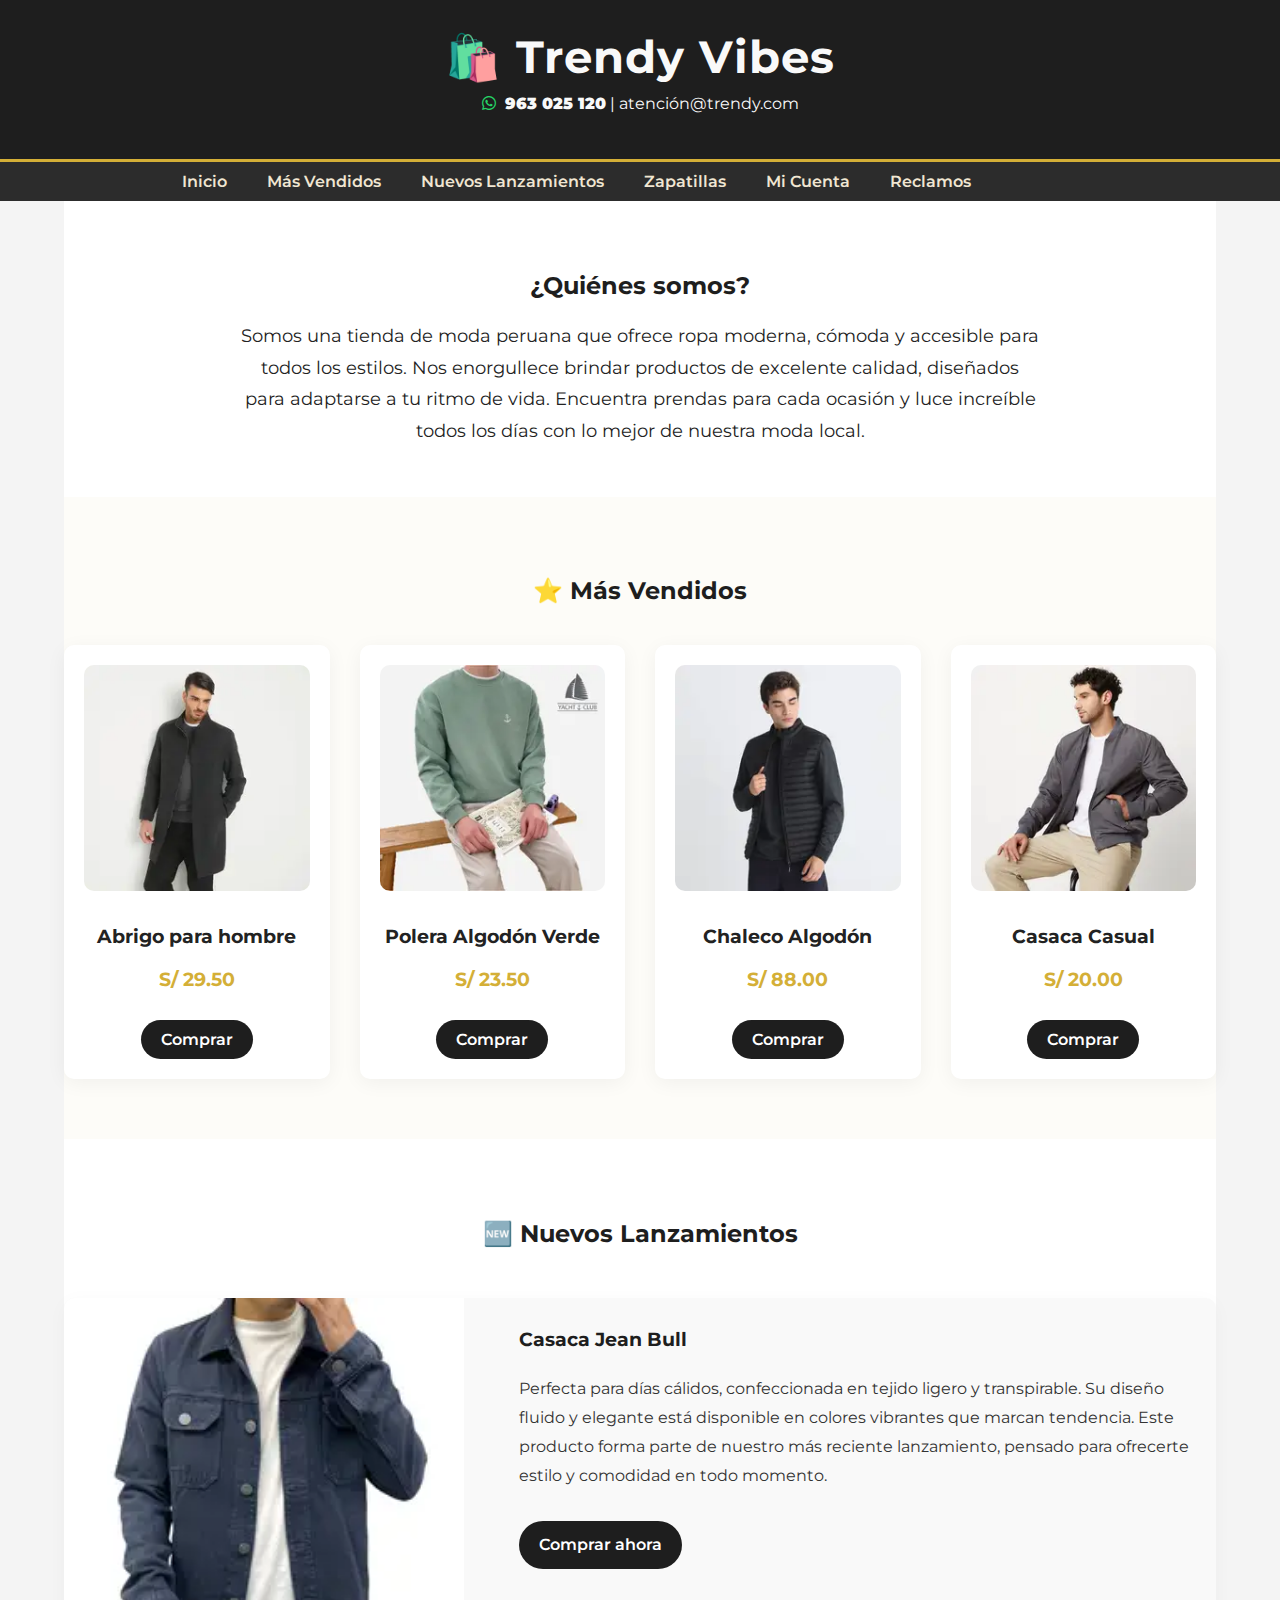
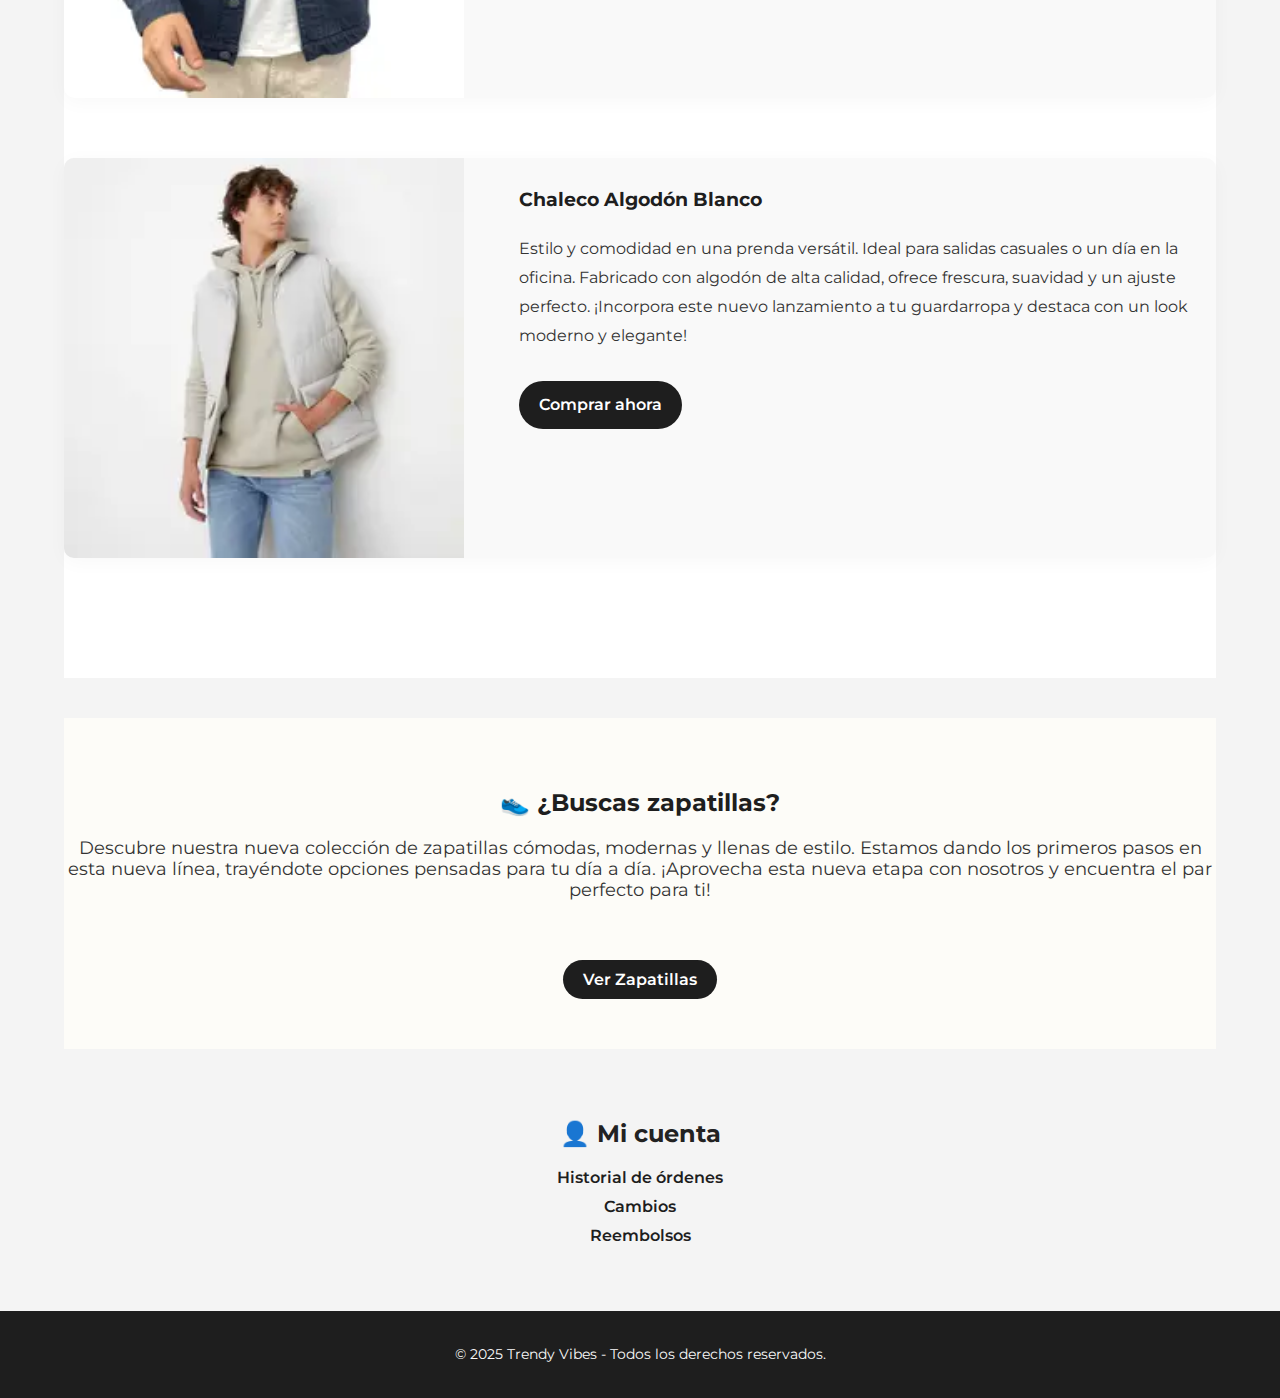
<file: index.html>
</html>
<html lang="es">

<head>
  <meta charset="UTF-8">
  <meta name="viewport" content="width=device-width, initial-scale=1.0">
  <title>Carrito_de compras</title>
  <link rel="stylesheet" href="css/styleMila.css" />
  <link rel="stylesheet" href="https://cdnjs.cloudflare.com/ajax/libs/font-awesome/6.5.0/css/all.min.css">
  <link href="https://fonts.googleapis.com/css2?family=Montserrat:wght@400;700&display=swap" rel="stylesheet">
</head>

<body>
  <header class="main-header">
    <div class="container">
      <h1>🛍️ Trendy Vibes</h1>
      <p class="contacto-header">
        <a href="https://wa.me/51963025120" target="_blank">
          <i class="fab fa-whatsapp"></i> <strong>963 025 120</strong>
        </a>
        | atención@trendy.com
      </p>
    </div>
  </header>

  <nav class="main-nav">
    <ul class="nav-list container">
      <li><a href="#">Inicio</a></li>
      <li><a href="#mas-vendidos">Más Vendidos</a></li>
      <li><a href="#nuevos">Nuevos Lanzamientos</a></li>
      <li><a href="#zapatillas">Zapatillas</a></li>
      <li><a href="#mi-cuenta">Mi Cuenta</a></li>

      <li><a href="pages/reclamos_elias/reclamos.html" class="active">Reclamos</a></li>
    </ul>
  </nav>

  <section class="historia container">
    <h2>¿Quiénes somos?</h2>
    <p>Somos una tienda de moda peruana que ofrece ropa moderna, cómoda y accesible para todos los estilos.
      Nos enorgullece brindar productos de excelente calidad, diseñados para adaptarse a tu ritmo de vida.
      Encuentra prendas para cada ocasión y luce increíble todos los días con lo mejor de nuestra moda local.</p>
  </section>

  <section id="mas-vendidos" class="mas-vendidos container">
    <h2>⭐ Más Vendidos</h2>
    <div class="productos-grid">
      <div class="producto">
        <img src="assets/images/ropa/ABRIGO-H.webp" alt="Abrigo para hombre">
        <h3>Abrigo para hombre</h3>
        <p class="precio">S/ 29.50</p>
        <a href="pages/pasarela_pagos/pasarela_pagos.html" class="btn-comprar">Comprar</a>
      </div>
      <div class="producto">
        <img src="assets/images/ropa/POLERA-ALGODON-VERDE.webp" alt="Polera Algodón Verde">
        <h3>Polera Algodón Verde</h3>
        <p class="precio">S/ 23.50</p>
        <a href="pages/pasarela_pagos/pasarela_pagos.html" class="btn-comprar">Comprar</a>
      </div>
      <div class="producto">
        <img src="assets/images/ropa/CHALECO-ALGODON.webp" alt="Chaleco Algodón">
        <h3>Chaleco Algodón</h3>
        <p class="precio">S/ 88.00</p>
        <a href="pages/pasarela_pagos/pasarela_pagos.html" class="btn-comprar">Comprar</a>
      </div>
      <div class="producto">
        <img src="assets/images/ropa/CASACA-CASUAL.webp" alt="Casaca Casual">
        <h3>Casaca Casual</h3>
        <p class="precio">S/ 20.00</p>
        <a href="pages/pasarela_pagos/pasarela_pagos.html" class="btn-comprar">Comprar</a>
      </div>
    </div>
  </section>

  <section id="nuevos" class="nuevos container">
    <h2>🆕 Nuevos Lanzamientos</h2>

    <div class="blog-producto">
      <img src="assets/images/ropa/CASACA-JEAN-BULL.webp" alt="Casaca Jean Bull" />
      <div class="contenido">
        <h3>Casaca Jean Bull</h3>
        <p>Perfecta para días cálidos, confeccionada en tejido ligero y transpirable.
          Su diseño fluido y elegante está disponible en colores vibrantes que marcan tendencia.
          Este producto forma parte de nuestro más reciente lanzamiento,
          pensado para ofrecerte estilo y comodidad en todo momento.</p>
        <a href="pages/pasarela_pagos/pasarela_pagos.html" class="btn-comprar">Comprar ahora</a>
      </div>
    </div>

    <div class="blog-producto">
      <img src="assets/images/ropa/CHALECO-ALGODON-BLANCO.webp" alt="Chaleco Algodón Blanco" />
      <div class="contenido">
        <h3>Chaleco Algodón Blanco</h3>
        <p>Estilo y comodidad en una prenda versátil. Ideal para salidas casuales o un día en la oficina.
          Fabricado con algodón de alta calidad, ofrece frescura, suavidad y un ajuste perfecto.
          ¡Incorpora este nuevo lanzamiento a tu guardarropa y destaca con un look moderno y elegante!</p>
        <a href="pages/pasarela_pagos/pasarela_pagos.html" class="btn-comprar">Comprar ahora</a>
      </div>
    </div>
  </section>

  <section id="zapatillas" class="descubre-zapatillas container">
    <h2>👟 ¿Buscas zapatillas?</h2>
    <p>Descubre nuestra nueva colección de zapatillas cómodas, modernas y llenas de estilo.
      Estamos dando los primeros pasos en esta nueva línea, trayéndote opciones pensadas para tu día a día.
      ¡Aprovecha esta nueva etapa con nosotros y encuentra el par perfecto para ti!</p>
    <a href="modal_product.html" class="btn-comprar">Ver Zapatillas</a>
  </section>

  <section id="mi-cuenta" class="mi-cuenta container">
    <h2>👤 Mi cuenta</h2>
    <ul>
      <li><a href="#">Historial de órdenes</a></li>
      <li><a href="#">Cambios</a></li>
      <li><a href="#">Reembolsos</a></li>
    </ul>
  </section>

  <footer class="footer">
    <div class="container">
      <p>&copy; 2025 Trendy Vibes - Todos los derechos reservados.</p>
    </div>
  </footer>
</body>

</html>
</file>
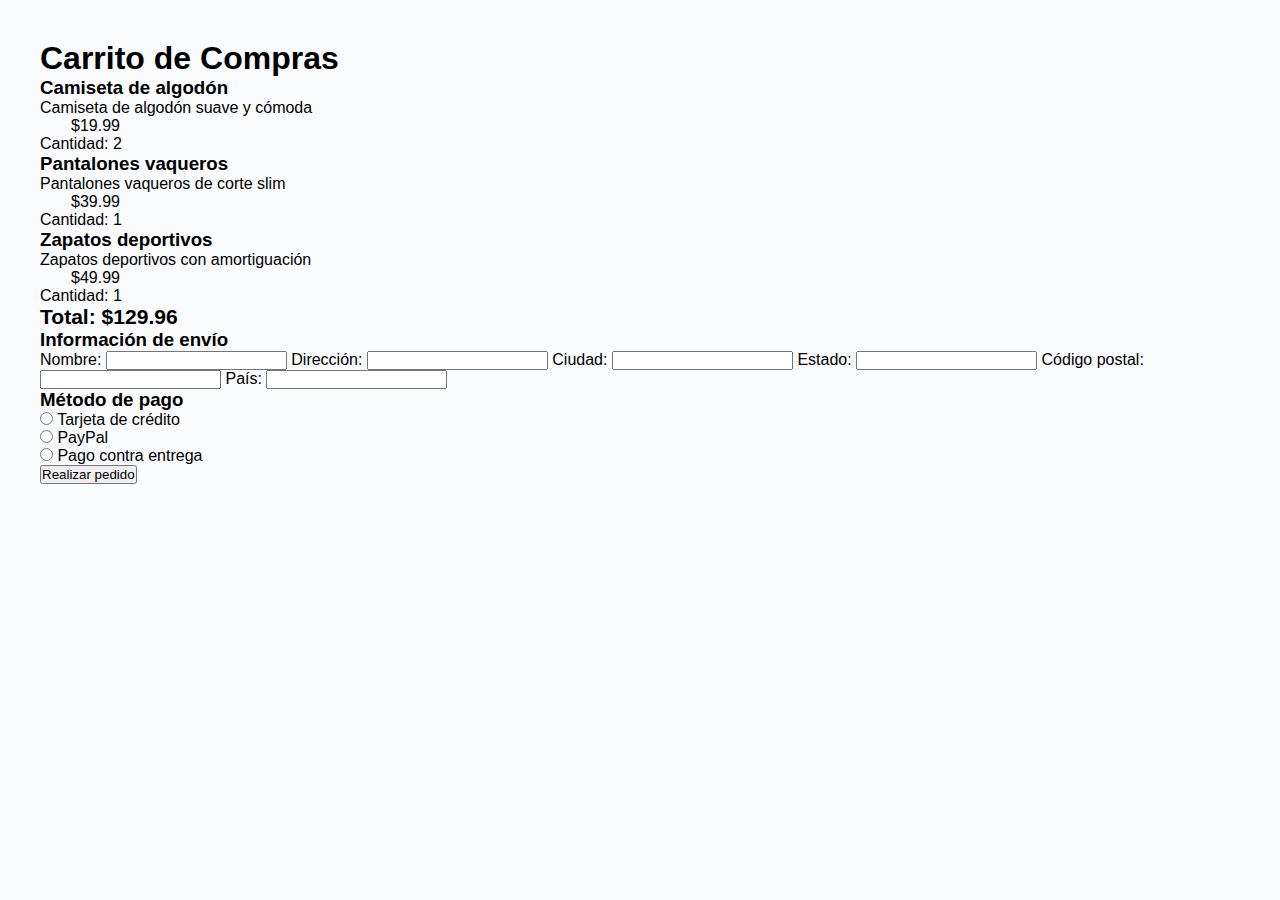
<file: pasarela_pagos.html>
<!DOCTYPE html>
<html lang="en">
<head>
    <meta charset="UTF-8">
    <meta name="viewport" content="width=device-width, initial-scale=1.0">
    <title>Pasarela_compras</title>
    <link rel="stylesheet" href="css/tylePasarela.css">

    
</head>
<body>
    <div class="cart-container">
        <h1>Carrito de Compras</h1>

        <div class="cart-item">
            <h3>Camiseta de algodón</h3>
            <p>Camiseta de algodón suave y cómoda</p>
            <p class="price">$19.99</p>
            <p>Cantidad: 2</p>
        </div>

        <div class="cart-item">
            <h3>Pantalones vaqueros</h3>
            <p>Pantalones vaqueros de corte slim</p>
            <p class="price">$39.99</p>
            <p>Cantidad: 1</p>
        </div>

        <div class="cart-item">
            <h3>Zapatos deportivos</h3>
            <p>Zapatos deportivos con amortiguación</p>
            <p class="price">$49.99</p>
            <p>Cantidad: 1</p>
        </div>

        <div class="total">
            <h3>Total: $129.96</h3>
        </div>

        <div class="shipping-info">
            <h3>Información de envío</h3>
            <form>
                <label for="name">Nombre:</label>
                <input type="text" id="name" name="name" required>

                <label for="address">Dirección:</label>
                <input type="text" id="address" name="address" required>

                <label for="city">Ciudad:</label>
                <input type="text" id="city" name="city" required>

                <label for="state">Estado:</label>
                <input type="text" id="state" name="state" required>

                <label for="zipcode">Código postal:</label>
                <input type="text" id="zipcode" name="zipcode" required>

                <label for="country">País:</label>
                <input type="text" id="country" name="country" required>
            </form>
        </div>

        <div class="payment-method">
            <h3>Método de pago</h3>
            <label><input type="radio" name="payment" value="credit-card"> Tarjeta de crédito</label><br>
            <label><input type="radio" name="payment" value="paypal"> PayPal</label><br>
            <label><input type="radio" name="payment" value="cash-on-delivery"> Pago contra entrega</label>
        </div>

        <button class="checkout-btn">Realizar pedido</button>
    </div>
</body>
</html>
</file>
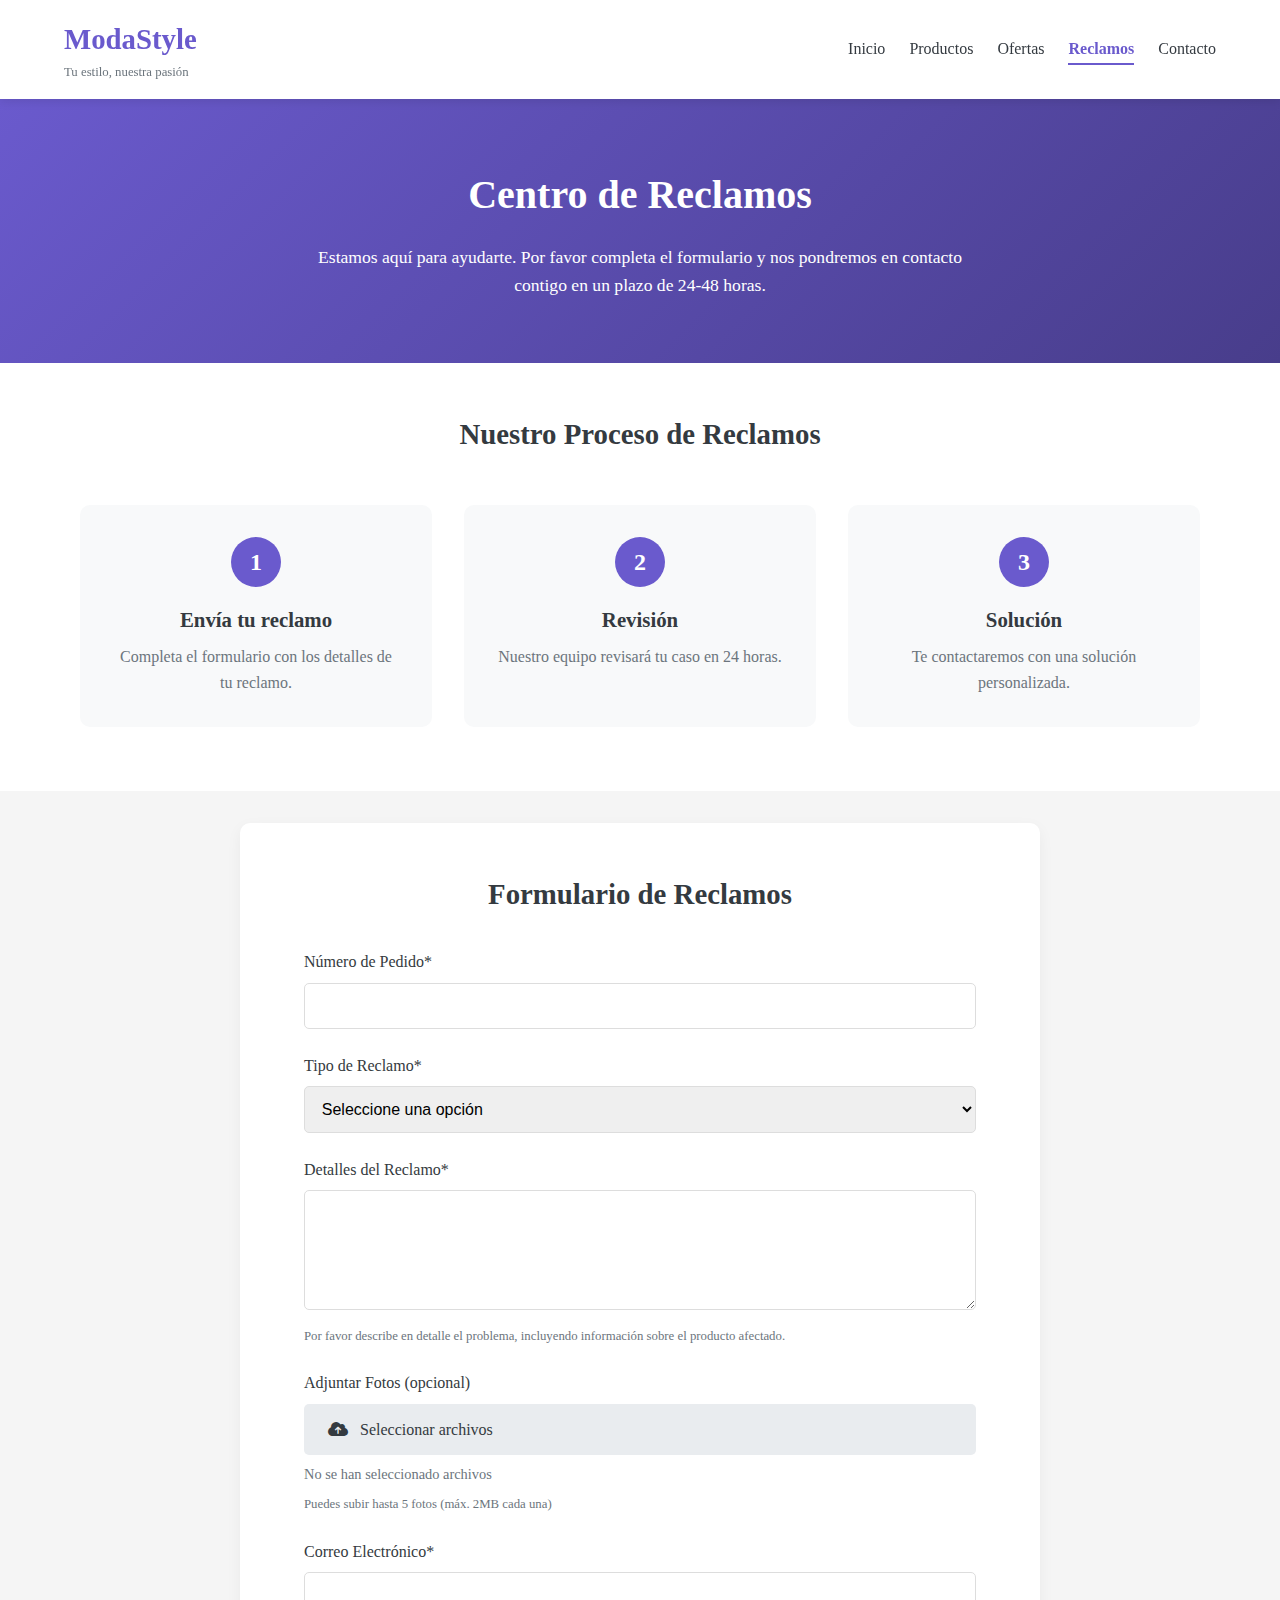
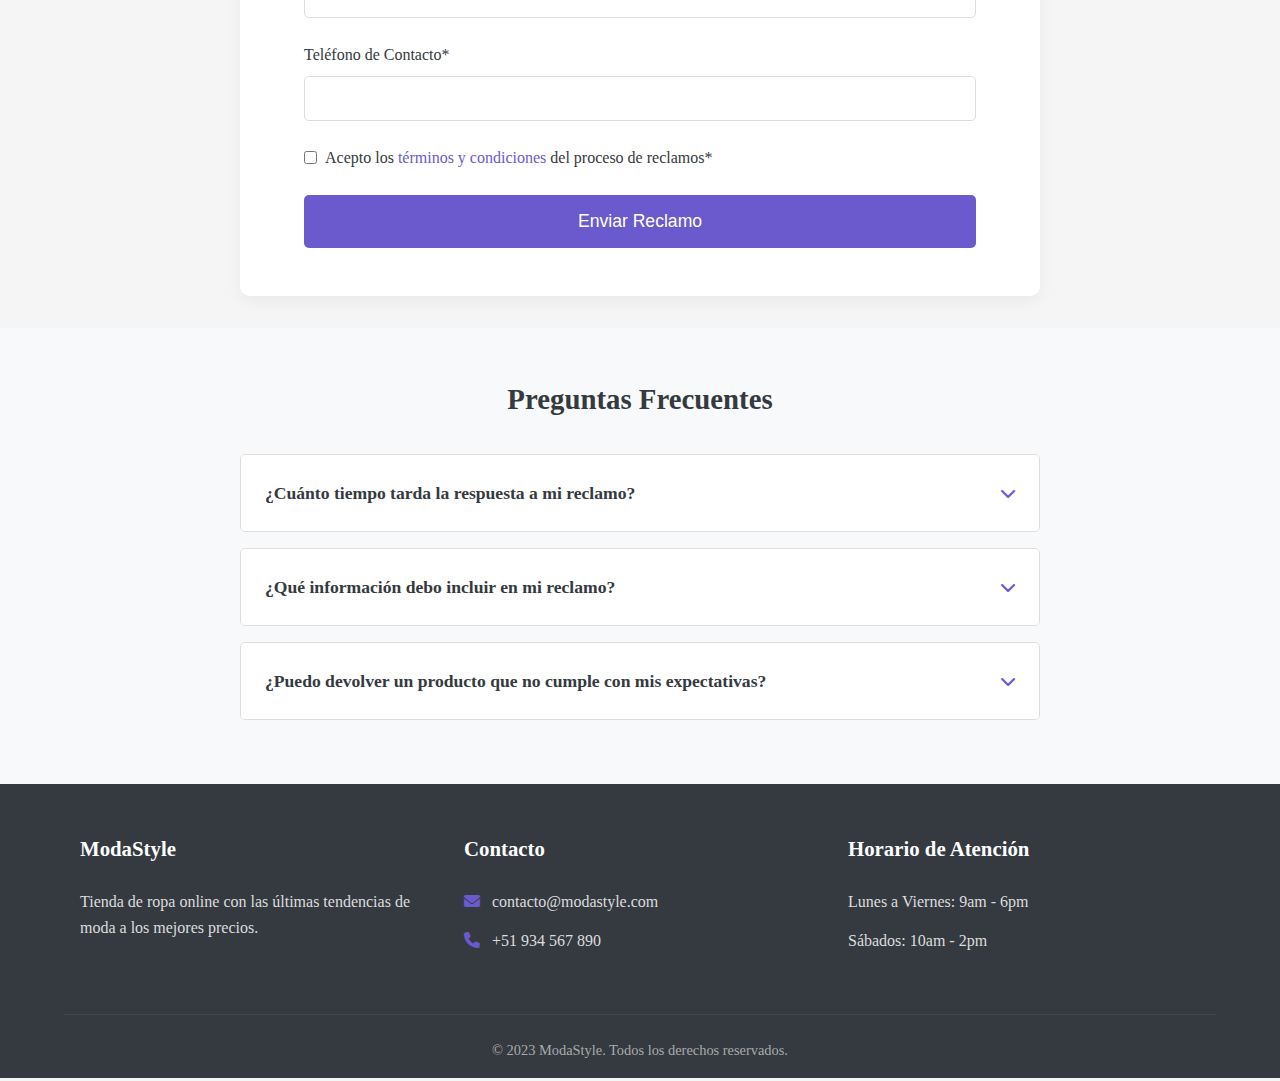
<file: reclamos.html>
<!DOCTYPE html>
<html lang="es">
<head>
    <meta charset="UTF-8">
    <meta name="viewport" content="width=device-width, initial-scale=1.0">
    <title>ModaStyle - Centro de Reclamos</title>
    <link rel="stylesheet" href="styles.css">
    <link rel="stylesheet" href="https://cdnjs.cloudflare.com/ajax/libs/font-awesome/6.0.0-beta3/css/all.min.css">
</head>
<body>
    <header>
        <div class="logo">
            <h1>ModaStyle</h1>
            <p>Tu estilo, nuestra pasión</p>
        </div>
        <nav>
            <ul>
                <li><a href="#">Inicio</a></li>
                <li><a href="#">Productos</a></li>
                <li><a href="#">Ofertas</a></li>
                <li><a href="#" class="active">Reclamos</a></li>
                <li><a href="#">Contacto</a></li>
            </ul>
        </nav>
    </header>

    <main>
        <section class="claims-hero">
            <div class="hero-content">
                <h2>Centro de Reclamos</h2>
                <p>Estamos aquí para ayudarte. Por favor completa el formulario y nos pondremos en contacto contigo en un plazo de 24-48 horas.</p>
            </div>
        </section>

        <section class="claims-process">
            <h3>Nuestro Proceso de Reclamos</h3>
            <div class="process-steps">
                <div class="step">
                    <div class="step-number">1</div>
                    <h4>Envía tu reclamo</h4>
                    <p>Completa el formulario con los detalles de tu reclamo.</p>
                </div>
                <div class="step">
                    <div class="step-number">2</div>
                    <h4>Revisión</h4>
                    <p>Nuestro equipo revisará tu caso en 24 horas.</p>
                </div>
                <div class="step">
                    <div class="step-number">3</div>
                    <h4>Solución</h4>
                    <p>Te contactaremos con una solución personalizada.</p>
                </div>
            </div>
        </section>

        <section class="claims-form">
            <h3>Formulario de Reclamos</h3>
            <form id="claimForm">
                <div class="form-group">
                    <label for="orderNumber">Número de Pedido*</label>
                    <input type="text" id="orderNumber" name="orderNumber" required>
                </div>
                
                <div class="form-group">
                    <label for="claimType">Tipo de Reclamo*</label>
                    <select id="claimType" name="claimType" required>
                        <option value="">Seleccione una opción</option>
                        <option value="damaged">Producto dañado</option>
                        <option value="wrong">Producto equivocado</option>
                        <option value="missing">Producto faltante</option>
                        <option value="quality">Problema de calidad</option>
                        <option value="other">Otro</option>
                    </select>
                </div>
                
                <div class="form-group">
                    <label for="claimDetails">Detalles del Reclamo*</label>
                    <textarea id="claimDetails" name="claimDetails" rows="5" required></textarea>
                    <p class="hint">Por favor describe en detalle el problema, incluyendo información sobre el producto afectado.</p>
                </div>
                
                <div class="form-group">
                    <label for="photos">Adjuntar Fotos (opcional)</label>
                    <div class="file-upload">
                        <input type="file" id="photos" name="photos" accept="image/*" multiple>
                        <label for="photos" class="upload-button">
                            <i class="fas fa-cloud-upload-alt"></i> Seleccionar archivos
                        </label>
                        <span id="fileNames">No se han seleccionado archivos</span>
                    </div>
                    <p class="hint">Puedes subir hasta 5 fotos (máx. 2MB cada una)</p>
                </div>
                
                <div class="form-group">
                    <label for="contactEmail">Correo Electrónico*</label>
                    <input type="email" id="contactEmail" name="contactEmail" required>
                </div>
                
                <div class="form-group">
                    <label for="contactPhone">Teléfono de Contacto*</label>
                    <input type="tel" id="contactPhone" name="contactPhone" required>
                </div>
                
                <div class="form-group checkbox-group">
                    <input type="checkbox" id="agreeTerms" name="agreeTerms" required>
                    <label for="agreeTerms">Acepto los <a href="#">términos y condiciones</a> del proceso de reclamos*</label>
                </div>
                
                <button type="submit" class="submit-button">Enviar Reclamo</button>
            </form>
        </section>

        <section class="faq-section">
            <h3>Preguntas Frecuentes</h3>
            <div class="faq-container">
                <div class="faq-item">
                    <div class="faq-question">
                        <h4>¿Cuánto tiempo tarda la respuesta a mi reclamo?</h4>
                        <i class="fas fa-chevron-down"></i>
                    </div>
                    <div class="faq-answer">
                        <p>Normalmente respondemos a todos los reclamos dentro de las 24-48 horas hábiles. En casos complejos puede tomar hasta 72 horas.</p>
                    </div>
                </div>
                
                <div class="faq-item">
                    <div class="faq-question">
                        <h4>¿Qué información debo incluir en mi reclamo?</h4>
                        <i class="fas fa-chevron-down"></i>
                    </div>
                    <div class="faq-answer">
                        <p>Es importante que incluyas el número de pedido, una descripción detallada del problema y, si es posible, fotos que muestren el problema (producto dañado, etiquetas, etc.).</p>
                    </div>
                </div>
                
                <div class="faq-item">
                    <div class="faq-question">
                        <h4>¿Puedo devolver un producto que no cumple con mis expectativas?</h4>
                        <i class="fas fa-chevron-down"></i>
                    </div>
                    <div class="faq-answer">
                        <p>Sí, aceptamos devoluciones dentro de los 30 días posteriores a la recepción del pedido. El producto debe estar en su estado original, sin usar y con todas las etiquetas.</p>
                    </div>
                </div>
            </div>
        </section>
    </main>

    <footer>
        <div class="footer-content">
            <div class="footer-section">
                <h4>ModaStyle</h4>
                <p>Tienda de ropa online con las últimas tendencias de moda a los mejores precios.</p>
            </div>
            <div class="footer-section">
                <h4>Contacto</h4>
                <p><i class="fas fa-envelope"></i> contacto@modastyle.com</p>
                <p><i class="fas fa-phone"></i> +51 934 567 890</p>
            </div>
            <div class="footer-section">
                <h4>Horario de Atención</h4>
                <p>Lunes a Viernes: 9am - 6pm</p>
                <p>Sábados: 10am - 2pm</p>
            </div>
        </div>
        <div class="footer-bottom">
            <p>&copy; 2023 ModaStyle. Todos los derechos reservados.</p>
        </div>
    </footer>

    <div id="successModal" class="modal">
        <div class="modal-content">
            <span class="close-modal">&times;</span>
            <div class="modal-icon">
                <i class="fas fa-check-circle"></i>
            </div>
            <h3>¡Reclamo enviado con éxito!</h3>
            <p>Hemos recibido tu reclamo correctamente. Número de seguimiento: <strong id="claimNumber"></strong></p>
            <p>Te contactaremos dentro de las próximas 24-48 horas hábiles.</p>
            <button class="modal-button">Aceptar</button>
        </div>
    </div>

    <script src="script.js"></script>
</body>
</html>
</file>
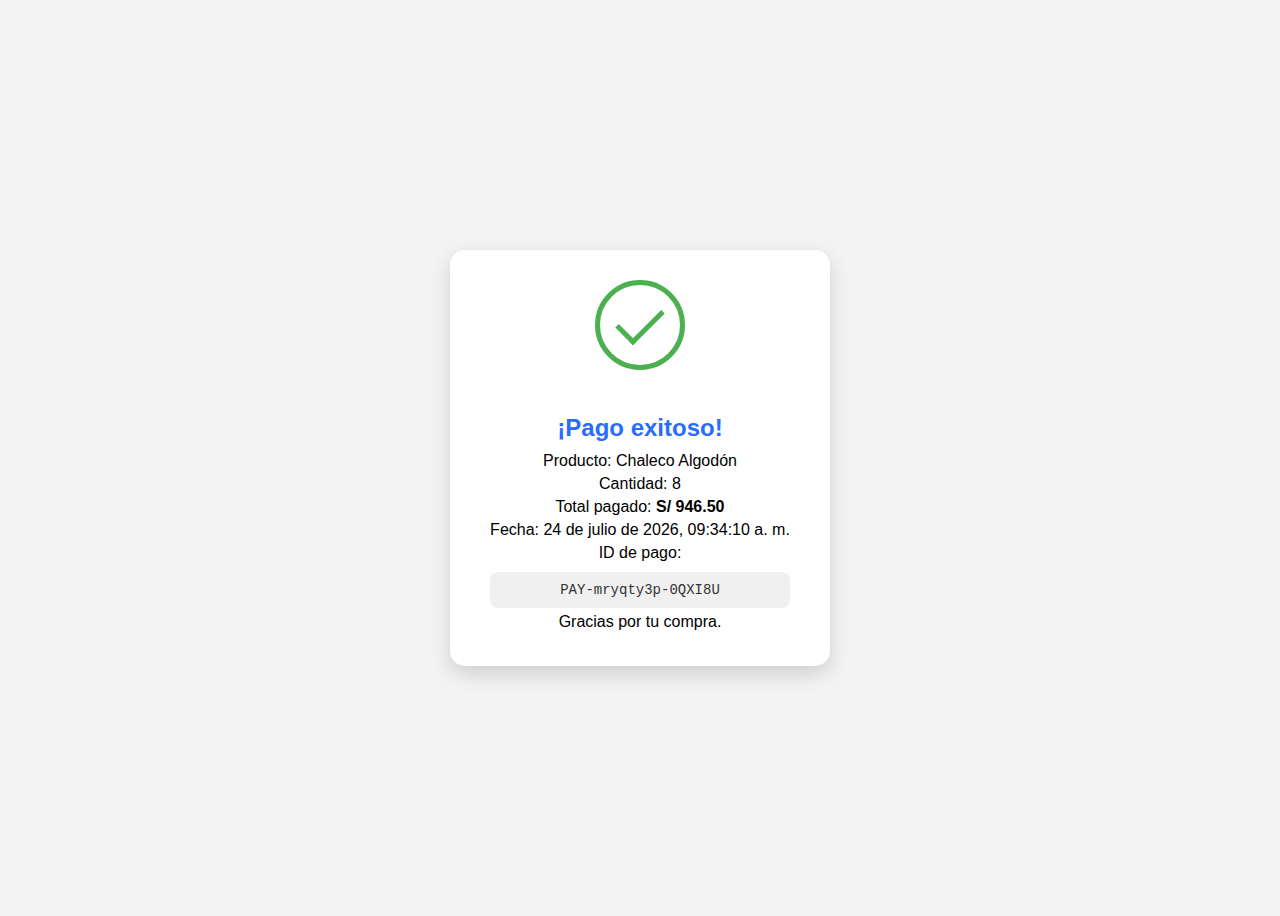
<file: pasarela_pagos/ticket.html>
<!DOCTYPE html>
<html lang="en">

<head>
    <meta charset="UTF-8">
    <meta name="viewport" content="width=device-width, initial-scale=1.0">
    <title>Document</title>
    <link rel="stylesheet" href="../css/styleTicket.css">
</head>

<body>
    <div class="ticket">
        <div class="checkmark"></div>
        <h2>¡Pago exitoso!</h2>
        <p>Producto: Chaleco Algodón</p>
        <p>Cantidad: 8</p>
        <p>Total pagado: <span class="bold">S/ 946.50</span></p>
        <p>Fecha: <span id="fecha"></span></p>
        <p>ID de pago:</p>
        <div class="id-pago" id="id-pago">Cargando...</div>
        <p>Gracias por tu compra.</p>
    </div>

    <script>
        // Generar ID de pago aleatorio
        function generarIdPago() {
            const now = new Date();
            const timestamp = now.getTime().toString(36);
            const random = Math.random().toString(36).substr(2, 6).toUpperCase();
            return `PAY-${timestamp}-${random}`;
        }

        // Mostrar fecha y hora actual
        function mostrarFecha() {
            const now = new Date();
            const options = {
                year: "numeric",
                month: "long",
                day: "numeric",
                hour: "2-digit",
                minute: "2-digit",
                second: "2-digit"
            };
            document.getElementById("fecha").textContent = now.toLocaleDateString("es-PE", options);
        }

        document.getElementById("id-pago").textContent = generarIdPago();
        mostrarFecha();
    </script>
</body>

</html>
</file>
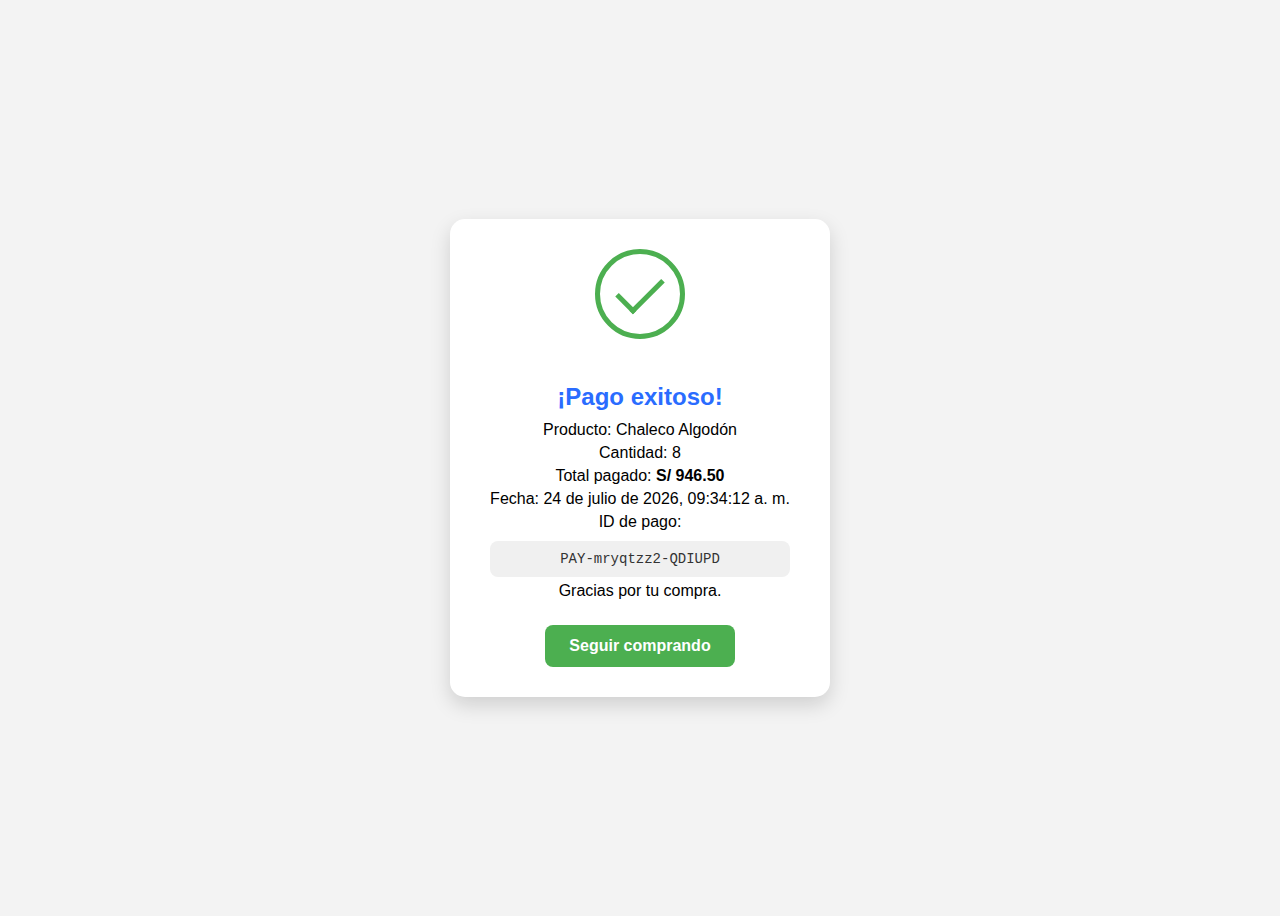
<file: pages/pasarela_pagos/ticket.html>
<!DOCTYPE html>
<html lang="en">

<head>
    <meta charset="UTF-8">
    <meta name="viewport" content="width=device-width, initial-scale=1.0">
    <title>Document</title>
    <link rel="stylesheet" href="../../css/styleTicket.css">
</head>

<body>
    <div class="ticket">
        <div class="checkmark"></div>
        <h2>¡Pago exitoso!</h2>
        <p>Producto: Chaleco Algodón</p>
        <p>Cantidad: 8</p>
        <p>Total pagado: <span class="bold">S/ 946.50</span></p>
        <p>Fecha: <span id="fecha"></span></p>
        <p>ID de pago:</p>
        <div class="id-pago" id="id-pago">Cargando...</div>
        <p>Gracias por tu compra.</p>

        <!-- Botón de seguir comprando -->
        <a href="../../index.html" class="btn-comprar">Seguir comprando</a>
    </div>

    <script>
      
        function generarIdPago() {
            const now = new Date();
            const timestamp = now.getTime().toString(36);
            const random = Math.random().toString(36).substr(2, 6).toUpperCase();
            return `PAY-${timestamp}-${random}`;
        }

        
        function mostrarFecha() {
            const now = new Date();
            const options = {
                year: "numeric",
                month: "long",
                day: "numeric",
                hour: "2-digit",
                minute: "2-digit",
                second: "2-digit"
            };
            document.getElementById("fecha").textContent = now.toLocaleDateString("es-PE", options);
        }

        document.getElementById("id-pago").textContent = generarIdPago();
        mostrarFecha();
    </script>
</body>

</html>
</file>
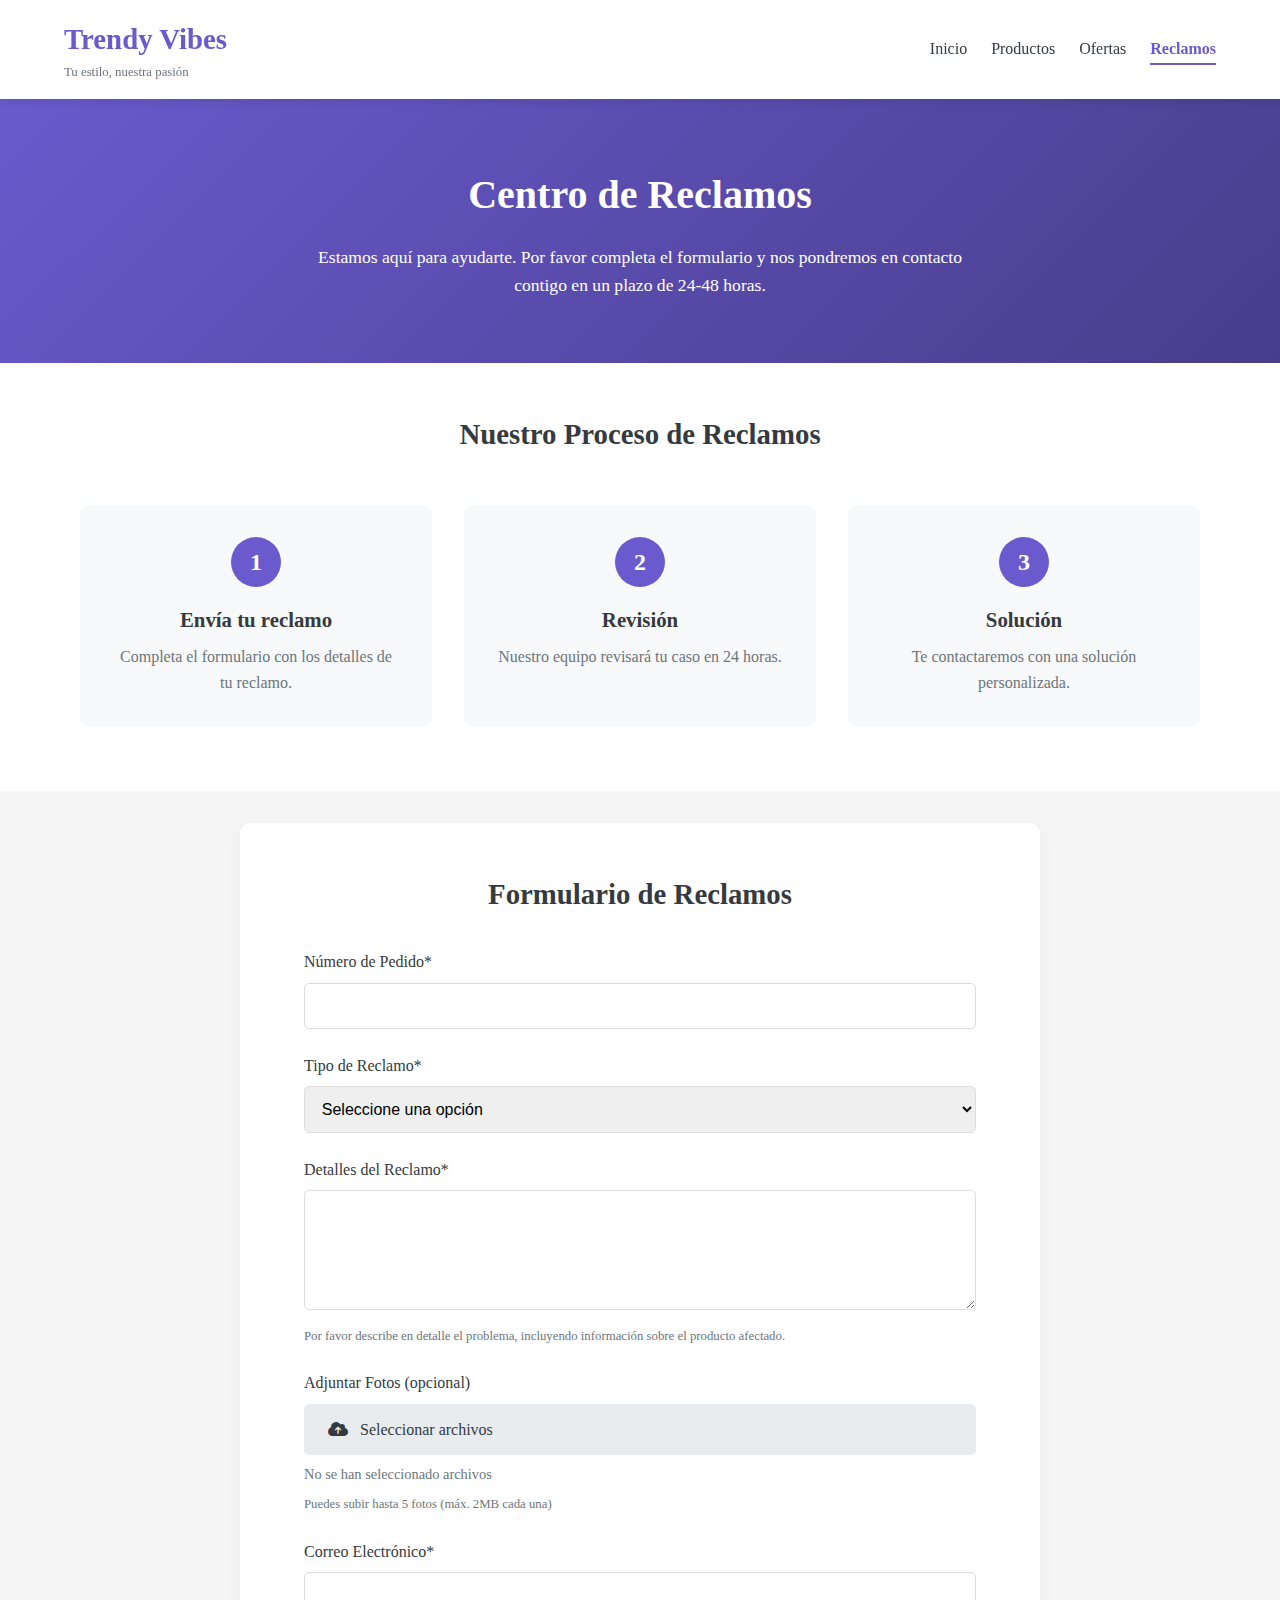
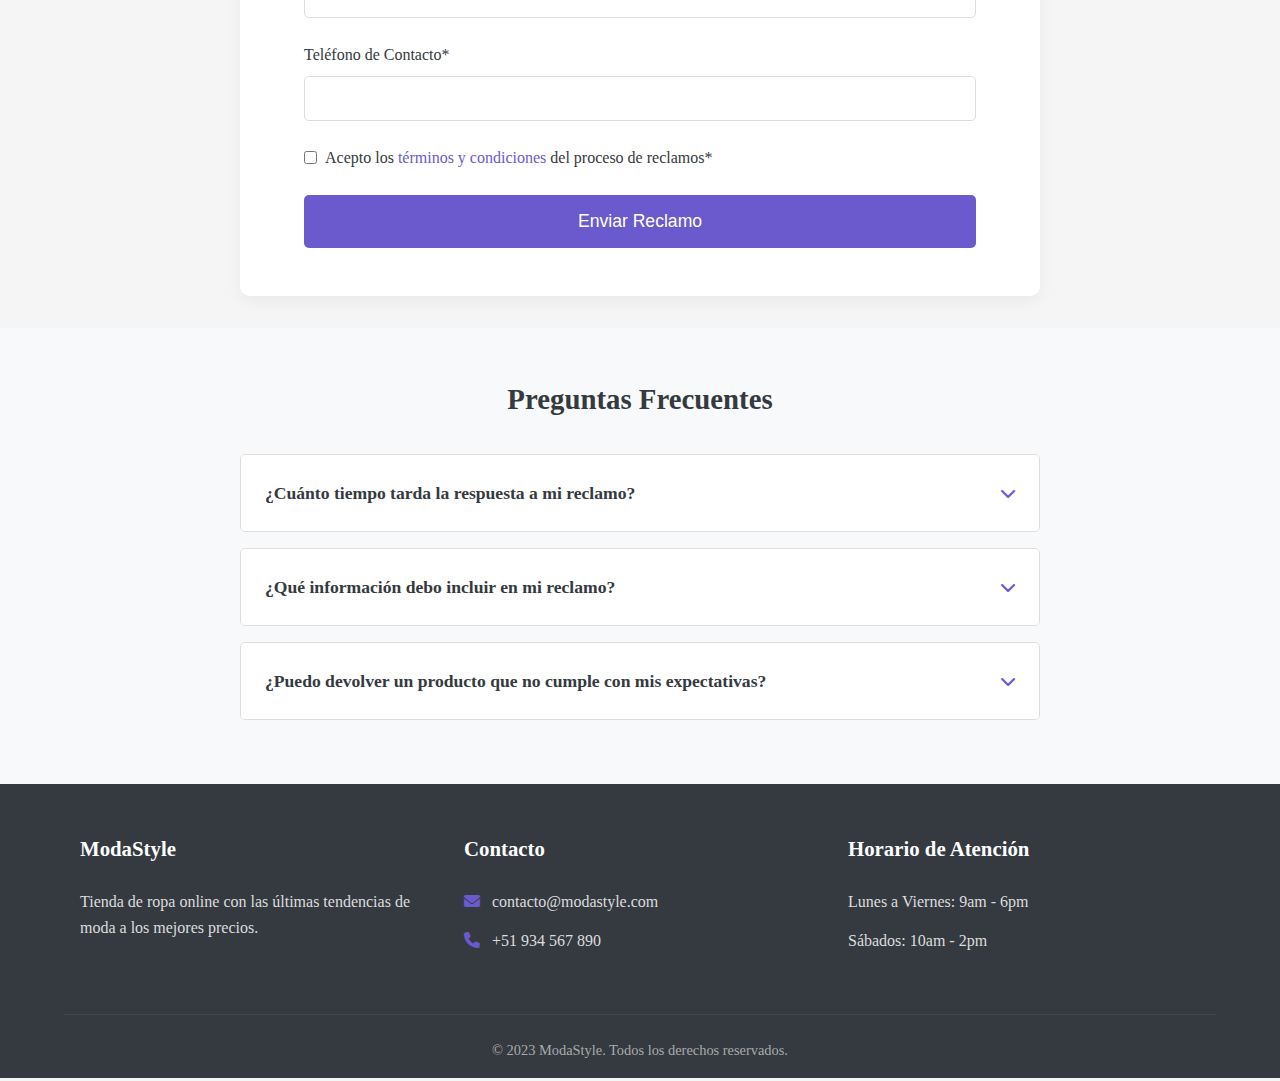
<file: pages/reclamos_elias/reclamos.html>
<!DOCTYPE html>
<html lang="es">
<head>
    <meta charset="UTF-8">
    <meta name="viewport" content="width=device-width, initial-scale=1.0">
    <title>Trendy Vibes - Centro de Reclamos</title>
    <link rel="stylesheet" href="../../css/eliasStyle.css">
    <link rel="stylesheet" href="https://cdnjs.cloudflare.com/ajax/libs/font-awesome/6.0.0-beta3/css/all.min.css">
</head>
<body>
    <header>
        <div class="logo">
            <h1>Trendy Vibes</h1>
            <p>Tu estilo, nuestra pasión</p>
        </div>
        <nav>
            <ul>
                <li><a href="../../index.html">Inicio</a></li>
                <li><a href="../../index.html">Productos</a></li>
                <li><a href="../../index.html">Ofertas</a></li>
                <li><a href="#" class="active">Reclamos</a></li>
                
            </ul>
        </nav>
    </header>

    <main>
        <section class="claims-hero">
            <div class="hero-content">
                <h2>Centro de Reclamos</h2>
                <p>Estamos aquí para ayudarte. Por favor completa el formulario y nos pondremos en contacto contigo en un plazo de 24-48 horas.</p>
            </div>
        </section>

        <section class="claims-process">
            <h3>Nuestro Proceso de Reclamos</h3>
            <div class="process-steps">
                <div class="step">
                    <div class="step-number">1</div>
                    <h4>Envía tu reclamo</h4>
                    <p>Completa el formulario con los detalles de tu reclamo.</p>
                </div>
                <div class="step">
                    <div class="step-number">2</div>
                    <h4>Revisión</h4>
                    <p>Nuestro equipo revisará tu caso en 24 horas.</p>
                </div>
                <div class="step">
                    <div class="step-number">3</div>
                    <h4>Solución</h4>
                    <p>Te contactaremos con una solución personalizada.</p>
                </div>
            </div>
        </section>

        <section class="claims-form">
            <h3>Formulario de Reclamos</h3>
            <form id="claimForm">
                <div class="form-group">
                    <label for="orderNumber">Número de Pedido*</label>
                    <input type="text" id="orderNumber" name="orderNumber" required>
                </div>
                
                <div class="form-group">
                    <label for="claimType">Tipo de Reclamo*</label>
                    <select id="claimType" name="claimType" required>
                        <option value="">Seleccione una opción</option>
                        <option value="damaged">Producto dañado</option>
                        <option value="wrong">Producto equivocado</option>
                        <option value="missing">Producto faltante</option>
                        <option value="quality">Problema de calidad</option>
                        <option value="other">Otro</option>
                    </select>
                </div>
                
                <div class="form-group">
                    <label for="claimDetails">Detalles del Reclamo*</label>
                    <textarea id="claimDetails" name="claimDetails" rows="5" required></textarea>
                    <p class="hint">Por favor describe en detalle el problema, incluyendo información sobre el producto afectado.</p>
                </div>
                
                <div class="form-group">
                    <label for="photos">Adjuntar Fotos (opcional)</label>
                    <div class="file-upload">
                        <input type="file" id="photos" name="photos" accept="image/*" multiple>
                        <label for="photos" class="upload-button">
                            <i class="fas fa-cloud-upload-alt"></i> Seleccionar archivos
                        </label>
                        <span id="fileNames">No se han seleccionado archivos</span>
                    </div>
                    <p class="hint">Puedes subir hasta 5 fotos (máx. 2MB cada una)</p>
                </div>
                
                <div class="form-group">
                    <label for="contactEmail">Correo Electrónico*</label>
                    <input type="email" id="contactEmail" name="contactEmail" required>
                </div>
                
                <div class="form-group">
                    <label for="contactPhone">Teléfono de Contacto*</label>
                    <input type="tel" id="contactPhone" name="contactPhone" required>
                </div>
                
                <div class="form-group checkbox-group">
                    <input type="checkbox" id="agreeTerms" name="agreeTerms" required>
                    <label for="agreeTerms">Acepto los <a href="#">términos y condiciones</a> del proceso de reclamos*</label>
                </div>
                
                <button type="submit" class="submit-button">Enviar Reclamo</button>
            </form>
        </section>

        <section class="faq-section">
            <h3>Preguntas Frecuentes</h3>
            <div class="faq-container">
                <div class="faq-item">
                    <div class="faq-question">
                        <h4>¿Cuánto tiempo tarda la respuesta a mi reclamo?</h4>
                        <i class="fas fa-chevron-down"></i>
                    </div>
                    <div class="faq-answer">
                        <p>Normalmente respondemos a todos los reclamos dentro de las 24-48 horas hábiles. En casos complejos puede tomar hasta 72 horas.</p>
                    </div>
                </div>
                
                <div class="faq-item">
                    <div class="faq-question">
                        <h4>¿Qué información debo incluir en mi reclamo?</h4>
                        <i class="fas fa-chevron-down"></i>
                    </div>
                    <div class="faq-answer">
                        <p>Es importante que incluyas el número de pedido, una descripción detallada del problema y, si es posible, fotos que muestren el problema (producto dañado, etiquetas, etc.).</p>
                    </div>
                </div>
                
                <div class="faq-item">
                    <div class="faq-question">
                        <h4>¿Puedo devolver un producto que no cumple con mis expectativas?</h4>
                        <i class="fas fa-chevron-down"></i>
                    </div>
                    <div class="faq-answer">
                        <p>Sí, aceptamos devoluciones dentro de los 30 días posteriores a la recepción del pedido. El producto debe estar en su estado original, sin usar y con todas las etiquetas.</p>
                    </div>
                </div>
            </div>
        </section>
    </main>

    <footer>
        <div class="footer-content">
            <div class="footer-section">
                <h4>ModaStyle</h4>
                <p>Tienda de ropa online con las últimas tendencias de moda a los mejores precios.</p>
            </div>
            <div class="footer-section">
                <h4>Contacto</h4>
                <p><i class="fas fa-envelope"></i> contacto@modastyle.com</p>
                <p><i class="fas fa-phone"></i> +51 934 567 890</p>
            </div>
            <div class="footer-section">
                <h4>Horario de Atención</h4>
                <p>Lunes a Viernes: 9am - 6pm</p>
                <p>Sábados: 10am - 2pm</p>
            </div>
        </div>
        <div class="footer-bottom">
            <p>&copy; 2023 ModaStyle. Todos los derechos reservados.</p>
        </div>
    </footer>

    <div id="successModal" class="modal">
        <div class="modal-content">
            <span class="close-modal">&times;</span>
            <div class="modal-icon">
                <i class="fas fa-check-circle"></i>
            </div>
            <h3>¡Reclamo enviado con éxito!</h3>
            <p>Hemos recibido tu reclamo correctamente. Número de seguimiento: <strong id="claimNumber"></strong></p>
            <p>Te contactaremos dentro de las próximas 24-48 horas hábiles.</p>
            <button class="modal-button">Aceptar</button>
        </div>
    </div>

    <script src="../../js/scripElias.js"></script>
</body>
</html>
</file>
<file: css/tylePasarela.css>
* {
  box-sizing: border-box;
  margin: 0;
  padding: 0;
  font-family: Arial, sans-serif;
}

body {
  background: #f9fbfd;
  padding: 40px;
}

.container {
  display: flex;
  gap: 40px;
  justify-content: center;
  max-width: 1200px;
  margin: auto;
}

.cart {
  flex: 2;
  background: white;
  padding: 20px;
  border-radius: 8px;
}

.item {
  display: flex;
  align-items: center;
  margin-bottom: 20px;
  gap: 15px;
}

.item img {
  width: 100px;
  border-radius: 6px;
}

.details h3 {
  margin-bottom: 5px;
}

.quantity {
  display: flex;
  align-items: center;
  gap: 10px;
  margin-left: auto;
}

.quantity button {
  padding: 4px 8px;
}

.price {
  width: 80px;
  text-align: right;
}

.delete {
  background: none;
  border: none;
  cursor: pointer;
  font-size: 18px;
}

.coupon {
  display: flex;
  gap: 10px;
  margin-top: 20px;
}

.coupon input {
  flex: 1;
  padding: 8px;
}

.coupon button {
  padding: 8px 14px;
  background: #2a6cff;
  color: white;
  border: none;
  border-radius: 4px;
  cursor: pointer;
}

.update {
  background: #86b7fe;
}

.summary {
  flex: 1;
  background: white;
  padding: 20px;
  border-radius: 8px;
}

.summary h2 {
  margin-bottom: 20px;
}

.line {
  display: flex;
  justify-content: space-between;
  margin: 12px 0;
}

.shipping {
  flex-direction: column;
  align-items: flex-start;
}

.shipping label {
  font-size: 14px;
  margin-left: 10px;
}

.total {
  font-weight: bold;
  font-size: 18px;
}

.paypal-info {
  font-size: 14px;
  margin: 10px 0;
}

.checkout {
  width: 100%;
  padding: 10px;
  background: #2a6cff;
  color: white;
  font-weight: bold;
  border: none;
  border-radius: 4px;
  cursor: pointer;
}

.or {
  text-align: center;
  margin: 15px 0;
  color: #888;
}

.paypal,
.paylater {
  width: 100%;
  padding: 10px;
  background: #ffc439;
  border: none;
  border-radius: 4px;
  cursor: pointer;
  font-weight: bold;
  margin-bottom: 10px;
}
</file>
<file: styles.css>
/* estilos generales*/
:root {
    --primary-color: #6a5acd;
    --primary-dark: #483d8b;
    --secondary-color: #ff6b6b;
    --light-color: #f8f9fa;
    --dark-color: #343a40;
    --gray-color: #6c757d;
    --light-gray: #e9ecef;
    --success-color: #28a745;
}
* {
    margin: 0;
    padding: 0;
    box-sizing: border-box;
    font-family: 'Segoe UI', Tahoma, Geneva, Verdana, sans-serif';
}
body {
    background-color: #f5f5f5;
    color: #333;
    line-height: 1.6;
}
a {
    text-decoration: none;
    color: var(--primary-color);
}
/*header*/
header {
    background-color: white;
    box-shadow: 0 2px 10px rgba(0, 0, 0, 0.1);
    padding: 1rem 5%;
    display: flex;
    justify-content: space-between;
    align-items: center;
    position: sticky;
    top: 0;
    z-index: 100;
}
.logo h1 {
    color: var(--primary-color);
    font-size: 1.8rem;
    font-weight: 700;
}
.logo p {
    color: var(--gray-color);
    font-size: 0.8rem;
}
nav ul {
    display: flex;
    list-style: none;
}
nav ul li {
    margin-left: 1.5rem;
}
nav ul li a {
    color: var(--dark-color);
    font-weight: 500;
    transition: color 0.3s;
    padding: 0.5rem 0;
    position: relative;
}
nav ul li a.hover {
    color: var(--primary-color);
}
nav ul li a.active {
    color: var(--primary-color);
    font-weight: 600;
}
nav ul li a.active::after {
    content: '';
    position: absolute;
    bottom: 0;
    left: 0;
    width: 100%;
    height: 2px;
    background-color: var(--primary-color);
}
/* Hero Section */
.claims-hero {
    background: linear-gradient(135deg, var(--primary-color), var(--primary-dark));
    color: white;
    padding: 4rem 5%;
    text-align: center;
}

.claims-hero h2 {
    font-size: 2.5rem;
    margin-bottom: 1rem;
}

.claims-hero p {
    font-size: 1.1rem;
    max-width: 700px;
    margin: 0 auto;
}

/* Process Steps */
.claims-process {
    padding: 3rem 5%;
    background-color: white;
}

.claims-process h3 {
    text-align: center;
    font-size: 1.8rem;
    margin-bottom: 2rem;
    color: var(--dark-color);
}

.process-steps {
    display: flex;
    justify-content: space-between;
    flex-wrap: wrap;
    max-width: 1200px;
    margin: 0 auto;
}

.step {
    flex: 1;
    min-width: 250px;
    margin: 1rem;
    padding: 2rem;
    background-color: var(--light-color);
    border-radius: 10px;
    text-align: center;
    transition: transform 0.3s, box-shadow 0.3s;
}

.step:hover {
    transform: translateY(-5px);
    box-shadow: 0 10px 20px rgba(0, 0, 0, 0.1);
}

.step-number {
    width: 50px;
    height: 50px;
    background-color: var(--primary-color);
    color: white;
    border-radius: 50%;
    display: flex;
    justify-content: center;
    align-items: center;
    font-size: 1.5rem;
    font-weight: bold;
    margin: 0 auto 1rem;
}

.step h4 {
    font-size: 1.3rem;
    margin-bottom: 0.5rem;
    color: var(--dark-color);
}

.step p {
    color: var(--gray-color);
}

/* Claims Form */
.claims-form {
    padding: 3rem 5%;
    max-width: 800px;
    margin: 0 auto;
    background-color: white;
    border-radius: 10px;
    box-shadow: 0 5px 15px rgba(0, 0, 0, 0.05);
    margin-top: 2rem;
    margin-bottom: 2rem;
}

.claims-form h3 {
    font-size: 1.8rem;
    margin-bottom: 2rem;
    color: var(--dark-color);
    text-align: center;
}

.form-group {
    margin-bottom: 1.5rem;
}

.form-group label {
    display: block;
    margin-bottom: 0.5rem;
    font-weight: 500;
    color: var(--dark-color);
}

.form-group input,
.form-group select,
.form-group textarea {
    width: 100%;
    padding: 0.8rem;
    border: 1px solid #ddd;
    border-radius: 5px;
    font-size: 1rem;
    transition: border-color 0.3s;
}

.form-group input:focus,
.form-group select:focus,
.form-group textarea:focus {
    border-color: var(--primary-color);
    outline: none;
}

.form-group textarea {
    resize: vertical;
    min-height: 120px;
}

.hint {
    font-size: 0.8rem;
    color: var(--gray-color);
    margin-top: 0.5rem;
}

/* File Upload */
.file-upload {
    position: relative;
    margin-bottom: 0.5rem;
}

.file-upload input[type="file"] {
    position: absolute;
    left: 0;
    top: 0;
    opacity: 0;
    width: 100%;
    height: 100%;
    cursor: pointer;
}

.upload-button {
    display: inline-block;
    padding: 0.8rem 1.5rem;
    background-color: var(--light-gray);
    color: var(--dark-color);
    border-radius: 5px;
    cursor: pointer;
    transition: background-color 0.3s;
}

.upload-button:hover {
    background-color: #ddd;
}

.upload-button i {
    margin-right: 0.5rem;
}

#fileNames {
    display: block;
    margin-top: 0.5rem;
    font-size: 0.9rem;
    color: var(--gray-color);
}

/* Checkbox */
.checkbox-group {
    display: flex;
    align-items: center;
}

.checkbox-group input {
    width: auto;
    margin-right: 0.5rem;
}

.checkbox-group label {
    margin-bottom: 0;
}

/* Submit Button */
.submit-button {
    width: 100%;
    padding: 1rem;
    background-color: var(--primary-color);
    color: white;
    border: none;
    border-radius: 5px;
    font-size: 1.1rem;
    font-weight: 500;
    cursor: pointer;
    transition: background-color 0.3s;
}

.submit-button:hover {
    background-color: var(--primary-dark);
}

/* FAQ Section */
.faq-section {
    padding: 3rem 5%;
    background-color: var(--light-color);
}

.faq-section h3 {
    text-align: center;
    font-size: 1.8rem;
    margin-bottom: 2rem;
    color: var(--dark-color);
}

.faq-container {
    max-width: 800px;
    margin: 0 auto;
}

.faq-item {
    margin-bottom: 1rem;
    border: 1px solid #ddd;
    border-radius: 5px;
    overflow: hidden;
}

.faq-question {
    padding: 1.5rem;
    background-color: white;
    display: flex;
    justify-content: space-between;
    align-items: center;
    cursor: pointer;
    transition: background-color 0.3s;
}

.faq-question:hover {
    background-color: #f9f9f9;
}

.faq-question h4 {
    font-size: 1.1rem;
    color: var(--dark-color);
    margin-right: 1rem;
}

.faq-question i {
    color: var(--primary-color);
    transition: transform 0.3s;
}

.faq-answer {
    padding: 0 1.5rem;
    max-height: 0;
    overflow: hidden;
    transition: max-height 0.3s ease-out, padding 0.3s ease;
    background-color: white;
}

.faq-answer p {
    padding-bottom: 1.5rem;
    color: var(--gray-color);
}

.faq-item.active .faq-answer {
    max-height: 300px;
    padding: 0 1.5rem 1.5rem;
}

.faq-item.active .faq-question i {
    transform: rotate(180deg);
}

/* Footer */
footer {
    background-color: var(--dark-color);
    color: white;
    padding: 3rem 5% 1rem;
}

.footer-content {
    display: flex;
    flex-wrap: wrap;
    justify-content: space-between;
    max-width: 1200px;
    margin: 0 auto;
}

.footer-section {
    flex: 1;
    min-width: 250px;
    margin-bottom: 2rem;
    padding: 0 1rem;
}

.footer-section h4 {
    font-size: 1.3rem;
    margin-bottom: 1.5rem;
    color: white;
}

.footer-section p {
    margin-bottom: 0.8rem;
    color: #ddd;
}

.footer-section i {
    margin-right: 0.5rem;
    color: var(--primary-color);
}

.footer-bottom {
    text-align: center;
    padding-top: 1.5rem;
    border-top: 1px solid #444;
    margin-top: 1rem;
    color: #aaa;
    font-size: 0.9rem;
}

/* Modal */
.modal {
    display: none;
    position: fixed;
    z-index: 1000;
    left: 0;
    top: 0;
    width: 100%;
    height: 100%;
    background-color: rgba(0, 0, 0, 0.5);
    overflow: auto;
}

.modal-content {
    background-color: white;
    margin: 10% auto;
    padding: 2rem;
    border-radius: 10px;
    max-width: 500px;
    text-align: center;
    position: relative;
    animation: modalopen 0.4s;
}

@keyframes modalopen {
    from {
        opacity: 0;
        transform: translateY(-50px);
    }
    to {
        opacity: 1;
        transform: translateY(0);
    }
}

.close-modal {
    position: absolute;
    top: 1rem;
    right: 1.5rem;
    font-size: 1.5rem;
    color: var(--gray-color);
    cursor: pointer;
}

.close-modal:hover {
    color: var(--dark-color);
}

.modal-icon {
    font-size: 3rem;
    color: var(--success-color);
    margin-bottom: 1rem;
}

.modal h3 {
    font-size: 1.5rem;
    margin-bottom: 1rem;
    color: var(--dark-color);
}

.modal p {
    margin-bottom: 1rem;
    color: var(--gray-color);
}

.modal-button {
    padding: 0.8rem 2rem;
    background-color: var(--primary-color);
    color: white;
    border: none;
    border-radius: 5px;
    font-size: 1rem;
    cursor: pointer;
    transition: background-color 0.3s;
    margin-top: 1rem;
}

.modal-button:hover {
    background-color: var(--primary-dark);
}

/* Responsive */
@media (max-width: 768px) {
    header {
        flex-direction: column;
        padding: 1rem;
    }
    
    nav ul {
        margin-top: 1rem;
    }
    
    nav ul li {
        margin-left: 1rem;
        margin-right: 1rem;
    }
    
    .process-steps {
        flex-direction: column;
    }
    
    .step {
        margin: 0.5rem 0;
    }
    
    .claims-form {
        padding: 2rem;
    }
    
    .modal-content {
        margin: 20% auto;
        width: 90%;
    }
}
</file>
<file: css/styleTicket.css>
body {
  font-family: Arial, sans-serif;
  background: #f3f3f3;
  display: flex;
  justify-content: center;
  align-items: center;
  height: 100vh;
}

.ticket {
  background: white;
  padding: 30px 40px;
  border-radius: 15px;
  box-shadow: 0 8px 20px rgba(0, 0, 0, 0.15);
  text-align: center;
  animation: fadeIn 0.6s ease-out;
}

@keyframes fadeIn {
  from {
    opacity: 0;
    transform: translateY(-20px);
  }

  to {
    opacity: 1;
    transform: translateY(0);
  }
}

.checkmark {
  width: 80px;
  height: 80px;
  border-radius: 50%;
  display: inline-block;
  border: 5px solid #4CAF50;
  position: relative;
  margin-bottom: 20px;
}

.checkmark::after {
  content: '';
  position: absolute;
  top: 50%;
  left: 50%;
  width: 20px;
  height: 40px;
  border-right: 5px solid #4CAF50;
  border-bottom: 5px solid #4CAF50;
  transform: translate(-50%, -60%) rotate(45deg);
  animation: drawCheck 0.5s ease-out forwards;
}

@keyframes drawCheck {
  0% {
    width: 0;
    height: 0;
  }

  100% {
    width: 20px;
    height: 40px;
  }
}

.ticket h2 {
  color: #2a6cff;
  margin-bottom: 10px;
}

.ticket p {
  margin: 5px 0;
  font-size: 16px;
}

.ticket .bold {
  font-weight: bold;
}

.id-pago {
  background: #f0f0f0;
  border-radius: 8px;
  padding: 10px;
  margin-top: 10px;
  font-family: monospace;
  font-size: 14px;
  color: #333;
}

.btn-comprar {
  display: inline-block;
  margin-top: 20px;
  padding: 12px 24px;
  background-color: #4CAF50;
  color: white;
  text-decoration: none;
  font-weight: bold;
  border-radius: 8px;
  transition: background-color 0.3s ease;
}

.btn-comprar:hover {
  background-color: #388e3c;
}
</file>
<file: css/eliasStyle.css>
/* estilos generales*/
:root {
    --primary-color: #6a5acd;
    --primary-dark: #483d8b;
    --secondary-color: #ff6b6b;
    --light-color: #f8f9fa;
    --dark-color: #343a40;
    --gray-color: #6c757d;
    --light-gray: #e9ecef;
    --success-color: #28a745;
}
* {
    margin: 0;
    padding: 0;
    box-sizing: border-box;
    font-family: 'Segoe UI', Tahoma, Geneva, Verdana, sans-serif';
}
body {
    background-color: #f5f5f5;
    color: #333;
    line-height: 1.6;
}
a {
    text-decoration: none;
    color: var(--primary-color);
}
/*header*/
header {
    background-color: white;
    box-shadow: 0 2px 10px rgba(0, 0, 0, 0.1);
    padding: 1rem 5%;
    display: flex;
    justify-content: space-between;
    align-items: center;
    position: sticky;
    top: 0;
    z-index: 100;
}
.logo h1 {
    color: var(--primary-color);
    font-size: 1.8rem;
    font-weight: 700;
}
.logo p {
    color: var(--gray-color);
    font-size: 0.8rem;
}
nav ul {
    display: flex;
    list-style: none;
}
nav ul li {
    margin-left: 1.5rem;
}
nav ul li a {
    color: var(--dark-color);
    font-weight: 500;
    transition: color 0.3s;
    padding: 0.5rem 0;
    position: relative;
}
nav ul li a.hover {
    color: var(--primary-color);
}
nav ul li a.active {
    color: var(--primary-color);
    font-weight: 600;
}
nav ul li a.active::after {
    content: '';
    position: absolute;
    bottom: 0;
    left: 0;
    width: 100%;
    height: 2px;
    background-color: var(--primary-color);
}
/* Hero Section */
.claims-hero {
    background: linear-gradient(135deg, var(--primary-color), var(--primary-dark));
    color: white;
    padding: 4rem 5%;
    text-align: center;
}

.claims-hero h2 {
    font-size: 2.5rem;
    margin-bottom: 1rem;
}

.claims-hero p {
    font-size: 1.1rem;
    max-width: 700px;
    margin: 0 auto;
}

/* Process Steps */
.claims-process {
    padding: 3rem 5%;
    background-color: white;
}

.claims-process h3 {
    text-align: center;
    font-size: 1.8rem;
    margin-bottom: 2rem;
    color: var(--dark-color);
}

.process-steps {
    display: flex;
    justify-content: space-between;
    flex-wrap: wrap;
    max-width: 1200px;
    margin: 0 auto;
}

.step {
    flex: 1;
    min-width: 250px;
    margin: 1rem;
    padding: 2rem;
    background-color: var(--light-color);
    border-radius: 10px;
    text-align: center;
    transition: transform 0.3s, box-shadow 0.3s;
}

.step:hover {
    transform: translateY(-5px);
    box-shadow: 0 10px 20px rgba(0, 0, 0, 0.1);
}

.step-number {
    width: 50px;
    height: 50px;
    background-color: var(--primary-color);
    color: white;
    border-radius: 50%;
    display: flex;
    justify-content: center;
    align-items: center;
    font-size: 1.5rem;
    font-weight: bold;
    margin: 0 auto 1rem;
}

.step h4 {
    font-size: 1.3rem;
    margin-bottom: 0.5rem;
    color: var(--dark-color);
}

.step p {
    color: var(--gray-color);
}

/* Claims Form */
.claims-form {
    padding: 3rem 5%;
    max-width: 800px;
    margin: 0 auto;
    background-color: white;
    border-radius: 10px;
    box-shadow: 0 5px 15px rgba(0, 0, 0, 0.05);
    margin-top: 2rem;
    margin-bottom: 2rem;
}

.claims-form h3 {
    font-size: 1.8rem;
    margin-bottom: 2rem;
    color: var(--dark-color);
    text-align: center;
}

.form-group {
    margin-bottom: 1.5rem;
}

.form-group label {
    display: block;
    margin-bottom: 0.5rem;
    font-weight: 500;
    color: var(--dark-color);
}

.form-group input,
.form-group select,
.form-group textarea {
    width: 100%;
    padding: 0.8rem;
    border: 1px solid #ddd;
    border-radius: 5px;
    font-size: 1rem;
    transition: border-color 0.3s;
}

.form-group input:focus,
.form-group select:focus,
.form-group textarea:focus {
    border-color: var(--primary-color);
    outline: none;
}

.form-group textarea {
    resize: vertical;
    min-height: 120px;
}

.hint {
    font-size: 0.8rem;
    color: var(--gray-color);
    margin-top: 0.5rem;
}

/* File Upload */
.file-upload {
    position: relative;
    margin-bottom: 0.5rem;
}

.file-upload input[type="file"] {
    position: absolute;
    left: 0;
    top: 0;
    opacity: 0;
    width: 100%;
    height: 100%;
    cursor: pointer;
}

.upload-button {
    display: inline-block;
    padding: 0.8rem 1.5rem;
    background-color: var(--light-gray);
    color: var(--dark-color);
    border-radius: 5px;
    cursor: pointer;
    transition: background-color 0.3s;
}

.upload-button:hover {
    background-color: #ddd;
}

.upload-button i {
    margin-right: 0.5rem;
}

#fileNames {
    display: block;
    margin-top: 0.5rem;
    font-size: 0.9rem;
    color: var(--gray-color);
}

/* Checkbox */
.checkbox-group {
    display: flex;
    align-items: center;
}

.checkbox-group input {
    width: auto;
    margin-right: 0.5rem;
}

.checkbox-group label {
    margin-bottom: 0;
}

/* Submit Button */
.submit-button {
    width: 100%;
    padding: 1rem;
    background-color: var(--primary-color);
    color: white;
    border: none;
    border-radius: 5px;
    font-size: 1.1rem;
    font-weight: 500;
    cursor: pointer;
    transition: background-color 0.3s;
}

.submit-button:hover {
    background-color: var(--primary-dark);
}

/* FAQ Section */
.faq-section {
    padding: 3rem 5%;
    background-color: var(--light-color);
}

.faq-section h3 {
    text-align: center;
    font-size: 1.8rem;
    margin-bottom: 2rem;
    color: var(--dark-color);
}

.faq-container {
    max-width: 800px;
    margin: 0 auto;
}

.faq-item {
    margin-bottom: 1rem;
    border: 1px solid #ddd;
    border-radius: 5px;
    overflow: hidden;
}

.faq-question {
    padding: 1.5rem;
    background-color: white;
    display: flex;
    justify-content: space-between;
    align-items: center;
    cursor: pointer;
    transition: background-color 0.3s;
}

.faq-question:hover {
    background-color: #f9f9f9;
}

.faq-question h4 {
    font-size: 1.1rem;
    color: var(--dark-color);
    margin-right: 1rem;
}

.faq-question i {
    color: var(--primary-color);
    transition: transform 0.3s;
}

.faq-answer {
    padding: 0 1.5rem;
    max-height: 0;
    overflow: hidden;
    transition: max-height 0.3s ease-out, padding 0.3s ease;
    background-color: white;
}

.faq-answer p {
    padding-bottom: 1.5rem;
    color: var(--gray-color);
}

.faq-item.active .faq-answer {
    max-height: 300px;
    padding: 0 1.5rem 1.5rem;
}

.faq-item.active .faq-question i {
    transform: rotate(180deg);
}

/* Footer */
footer {
    background-color: var(--dark-color);
    color: white;
    padding: 3rem 5% 1rem;
}

.footer-content {
    display: flex;
    flex-wrap: wrap;
    justify-content: space-between;
    max-width: 1200px;
    margin: 0 auto;
}

.footer-section {
    flex: 1;
    min-width: 250px;
    margin-bottom: 2rem;
    padding: 0 1rem;
}

.footer-section h4 {
    font-size: 1.3rem;
    margin-bottom: 1.5rem;
    color: white;
}

.footer-section p {
    margin-bottom: 0.8rem;
    color: #ddd;
}

.footer-section i {
    margin-right: 0.5rem;
    color: var(--primary-color);
}

.footer-bottom {
    text-align: center;
    padding-top: 1.5rem;
    border-top: 1px solid #444;
    margin-top: 1rem;
    color: #aaa;
    font-size: 0.9rem;
}

/* Modal */
.modal {
    display: none;
    position: fixed;
    z-index: 1000;
    left: 0;
    top: 0;
    width: 100%;
    height: 100%;
    background-color: rgba(0, 0, 0, 0.5);
    overflow: auto;
}

.modal-content {
    background-color: white;
    margin: 10% auto;
    padding: 2rem;
    border-radius: 10px;
    max-width: 500px;
    text-align: center;
    position: relative;
    animation: modalopen 0.4s;
}

@keyframes modalopen {
    from {
        opacity: 0;
        transform: translateY(-50px);
    }
    to {
        opacity: 1;
        transform: translateY(0);
    }
}

.close-modal {
    position: absolute;
    top: 1rem;
    right: 1.5rem;
    font-size: 1.5rem;
    color: var(--gray-color);
    cursor: pointer;
}

.close-modal:hover {
    color: var(--dark-color);
}

.modal-icon {
    font-size: 3rem;
    color: var(--success-color);
    margin-bottom: 1rem;
}

.modal h3 {
    font-size: 1.5rem;
    margin-bottom: 1rem;
    color: var(--dark-color);
}

.modal p {
    margin-bottom: 1rem;
    color: var(--gray-color);
}

.modal-button {
    padding: 0.8rem 2rem;
    background-color: var(--primary-color);
    color: white;
    border: none;
    border-radius: 5px;
    font-size: 1rem;
    cursor: pointer;
    transition: background-color 0.3s;
    margin-top: 1rem;
}

.modal-button:hover {
    background-color: var(--primary-dark);
}

/* Responsive */
@media (max-width: 768px) {
    header {
        flex-direction: column;
        padding: 1rem;
    }
    
    nav ul {
        margin-top: 1rem;
    }
    
    nav ul li {
        margin-left: 1rem;
        margin-right: 1rem;
    }
    
    .process-steps {
        flex-direction: column;
    }
    
    .step {
        margin: 0.5rem 0;
    }
    
    .claims-form {
        padding: 2rem;
    }
    
    .modal-content {
        margin: 20% auto;
        width: 90%;
    }
}
</file>
<file: css/styleMila.css>
/* Fuente base y reset */
body {
    font-family: 'Montserrat', sans-serif;
    margin: 0;
    padding: 0;
    background-color: #f4f4f4;
    color: #222;
}

/* Contenedor */
.container {
    width: 90%;
    max-width: 1200px;
    margin: 0 auto;
}

/* Header */
.main-header {
    background-color: #1e1e1e;
    color: #f9f9f9;
    padding: 30px 0;
    text-align: center;
    border-bottom: 3px solid #d4af37;
}

.main-header h1 {
    font-size: 2.8rem;
    margin: 0;
    letter-spacing: 1px;
}

/* Navegación */
.main-nav {
    background-color: #2c2c2c;
}

.nav-list {
    display: flex;
    justify-content: center;
    list-style: none;
    margin: 0;
    padding: 10px 0;
    gap: 40px;
}

.nav-list a {
    color: #f0e6d2;
    text-decoration: none;
    font-weight: 600;
    font-size: 1rem;
    transition: color 0.3s ease;
}

.nav-list a:hover {
    color: #d4af37;
}

/* Historia */
.historia {
    background-color: #fff;
    padding: 50px 0;
    text-align: center;
}

.historia h2 {
    color: #1e1e1e;
}

.historia p {
    max-width: 800px;
    margin: 20px auto 0;
    font-size: 1.1rem;
    line-height: 1.8;
}

/* Sección Más Vendidos */
.mas-vendidos {
    background-color: #fdfcf8;
    padding: 60px 0;
}

.mas-vendidos h2 {
    text-align: center;
    margin-bottom: 40px;
    color: #1e1e1e;
}

.productos-grid {
    display: grid;
    grid-template-columns: repeat(auto-fit, minmax(240px, 1fr));
    gap: 30px;
}

.producto {
    background: #ffffff;
    border-radius: 10px;
    box-shadow: 0 4px 20px rgba(0,0,0,0.05);
    padding: 20px;
    text-align: center;
    transition: transform 0.3s ease;
}

.producto:hover {
    transform: translateY(-5px);
}

.producto img {
    width: 100%;
    border-radius: 10px;
    margin-bottom: 15px;
}

.precio {
    font-weight: bold;
    color: #d4af37;
    font-size: 1.2rem;
}

.btn-comprar {
    display: inline-block;
    margin-top: 10px;
    padding: 10px 20px;
    background-color: #1e1e1e;
    color: #fff;
    border-radius: 30px;
    text-decoration: none;
    font-weight: 600;
    transition: background 0.3s ease;
}

.btn-comprar:hover {
    background-color: #d4af37;
    color: #1e1e1e;
}

/* Nuevos lanzamientos */
.nuevos {
    background-color: #fff;
    padding: 60px 0;
}

.nuevos h2 {
    text-align: center;
    margin-bottom: 50px;
    color: #1e1e1e;
}

.blog-producto {
    display: flex;
    flex-wrap: wrap;
    gap: 30px;
    margin-bottom: 60px;
    background: #f9f9f9;
    border-radius: 10px;
    overflow: hidden;
    box-shadow: 0 4px 20px rgba(0,0,0,0.03);
}

.blog-producto img {
    width: 100%;
    max-width: 400px;
    object-fit: cover;
    flex: 1;
}

.contenido {
    flex: 1;
    padding: 25px;
    line-height: 1.8;
}

.contenido h3 {
    color: #1e1e1e;
    margin-top: 0;
}

.contenido p {
    color: #333;
    margin-bottom: 20px;
}

.contenido .btn-comprar {
    margin-top: 10px;
}

/* Mi cuenta */
.mi-cuenta {
    background-color: #f4f4f4;
    padding: 50px 0;
    text-align: center;
}

.mi-cuenta h2 {
    margin-bottom: 20px;
}

.mi-cuenta ul {
    list-style: none;
    padding: 0;
}

.mi-cuenta li {
    margin: 10px 0;
}

.mi-cuenta a {
    color: #1e1e1e;
    text-decoration: none;
    font-weight: 600;
}

.mi-cuenta a:hover {
    color: #d4af37;
}

/* Footer */
.footer {
    background-color: #1e1e1e;
    color: #f9f9f9;
    padding: 20px 0;
    text-align: center;
    font-size: 0.9rem;
}

/* Responsivo */
@media (max-width: 768px) {
    .blog-producto {
        flex-direction: column;
    }

    .nav-list {
        flex-direction: column;
        gap: 15px;
    }
}
.contacto-header {
    color: #f9f9f9;
    font-size: 1rem;
    margin-top: 10px;
}

.contacto-header a {
    color: #f9f9f9;
    text-decoration: none;
    font-weight: 600;
}

.contacto-header a:hover {
    color: #d4af37; /* Se pone doradito cuando pasas el mouse */
}
.contacto-header i {
    color: #25D366; /* Color verde oficial de WhatsApp */
    margin-right: 5px;
}
.descubre-zapatillas {
    background-color: #fdfcf8;
    padding: 50px 0;
    text-align: center;
    margin-top: 40px; 
}

.descubre-zapatillas h2 {
    color: #1e1e1e;
    margin-bottom: 20px;
}

.descubre-zapatillas p {
    margin-bottom: 50px;
    color: #333;
    font-size: 1.1rem;
}
</file>
